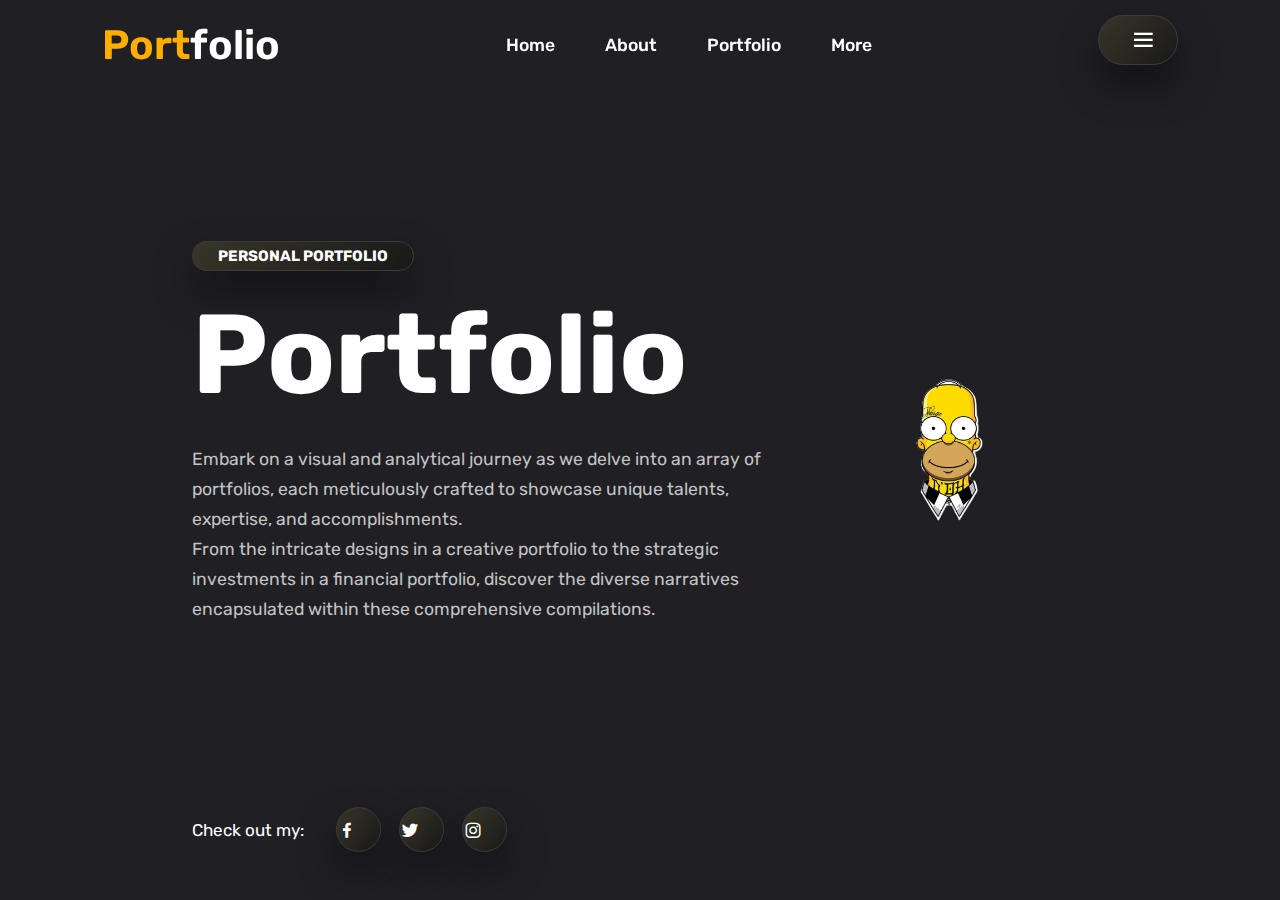
<file: index.html>
<!DOCTYPE html>
 <html>
    <head>
      <meta charset="utf-8"> 
      <meta name="viewport" content="width=device-width,initial-scale=1"> 
        <title>Personal Portfolio</title>
        <link rel="stylesheet" type="text/css" href="style.css">

        <!--boxicons link-->
        <link rel="stylesheet" href="https://unpkg.com/boxicons@latest/css/boxicons.min.css">

        <!--google fonts link-->
        <link rel="preconnect" href="https://fonts.googleapis.com">
        <link rel="preconnect" href="https://fonts.gstatic.com" crossorigin>
        <link href="https://fonts.googleapis.com/css2?family=Rubik:ital,wght@0,300;0,500;0,600;0,700;0,800;0,900;1,400&display=swap" rel="stylesheet">

    </head>
    <body>
    
        <!--header section-->
        <header>
            <a href="#" class="logo"><span>Port</span>folio</a>
            <ul class="navbar">
                <li><a href="1stpage.html" class="active">Home</a></li>
                <li><a href="about.html">About</a></li>
                <li><a href="portfolio.html">Portfolio</a></li>
                <li><a href="more.html">More</a></li>
            </ul>
            <div class="menu-btn">
                <span></span>
                <div class="bx bx-menu" id="menu-icon"></div>

            </div>
        </header>


        <!--home section-->
        <section class="Home" id="home">
            <div class="home-text">
                <span>Personal Portfolio</span>
                <h1>Portfolio</h1>
                <p>Embark on a visual and analytical journey as we delve into an array of portfolios, each meticulously crafted to showcase unique talents, expertise, and accomplishments. <br>
                     From the intricate designs in a creative portfolio to the strategic investments in a financial portfolio, discover the diverse narratives encapsulated within these comprehensive compilations.</p>
               
            </div>
            
            <div class="home-img">
                <img src="cartoon.png">
            </div>

        </section>

        <div class="share">
            <p>Check out my:</p>

            <div class="social">
                <a href="https://www.facebook.com/profile.php?id=100087393254246"><i class="bx bxl-facebook"></i></a>
                <a href="https://x.com/Tighty12Tighty?t=42-EDRRDai9XrcjA4vaq-Q&s=07"><i class="bx bxl-twitter"></i></a>
                <a href="https://instagram.com/jajan.quiza"><i class="bx bxl-instagram"></i></a>

            </div>
        </div> 
        
    </body>
</html>
</file>
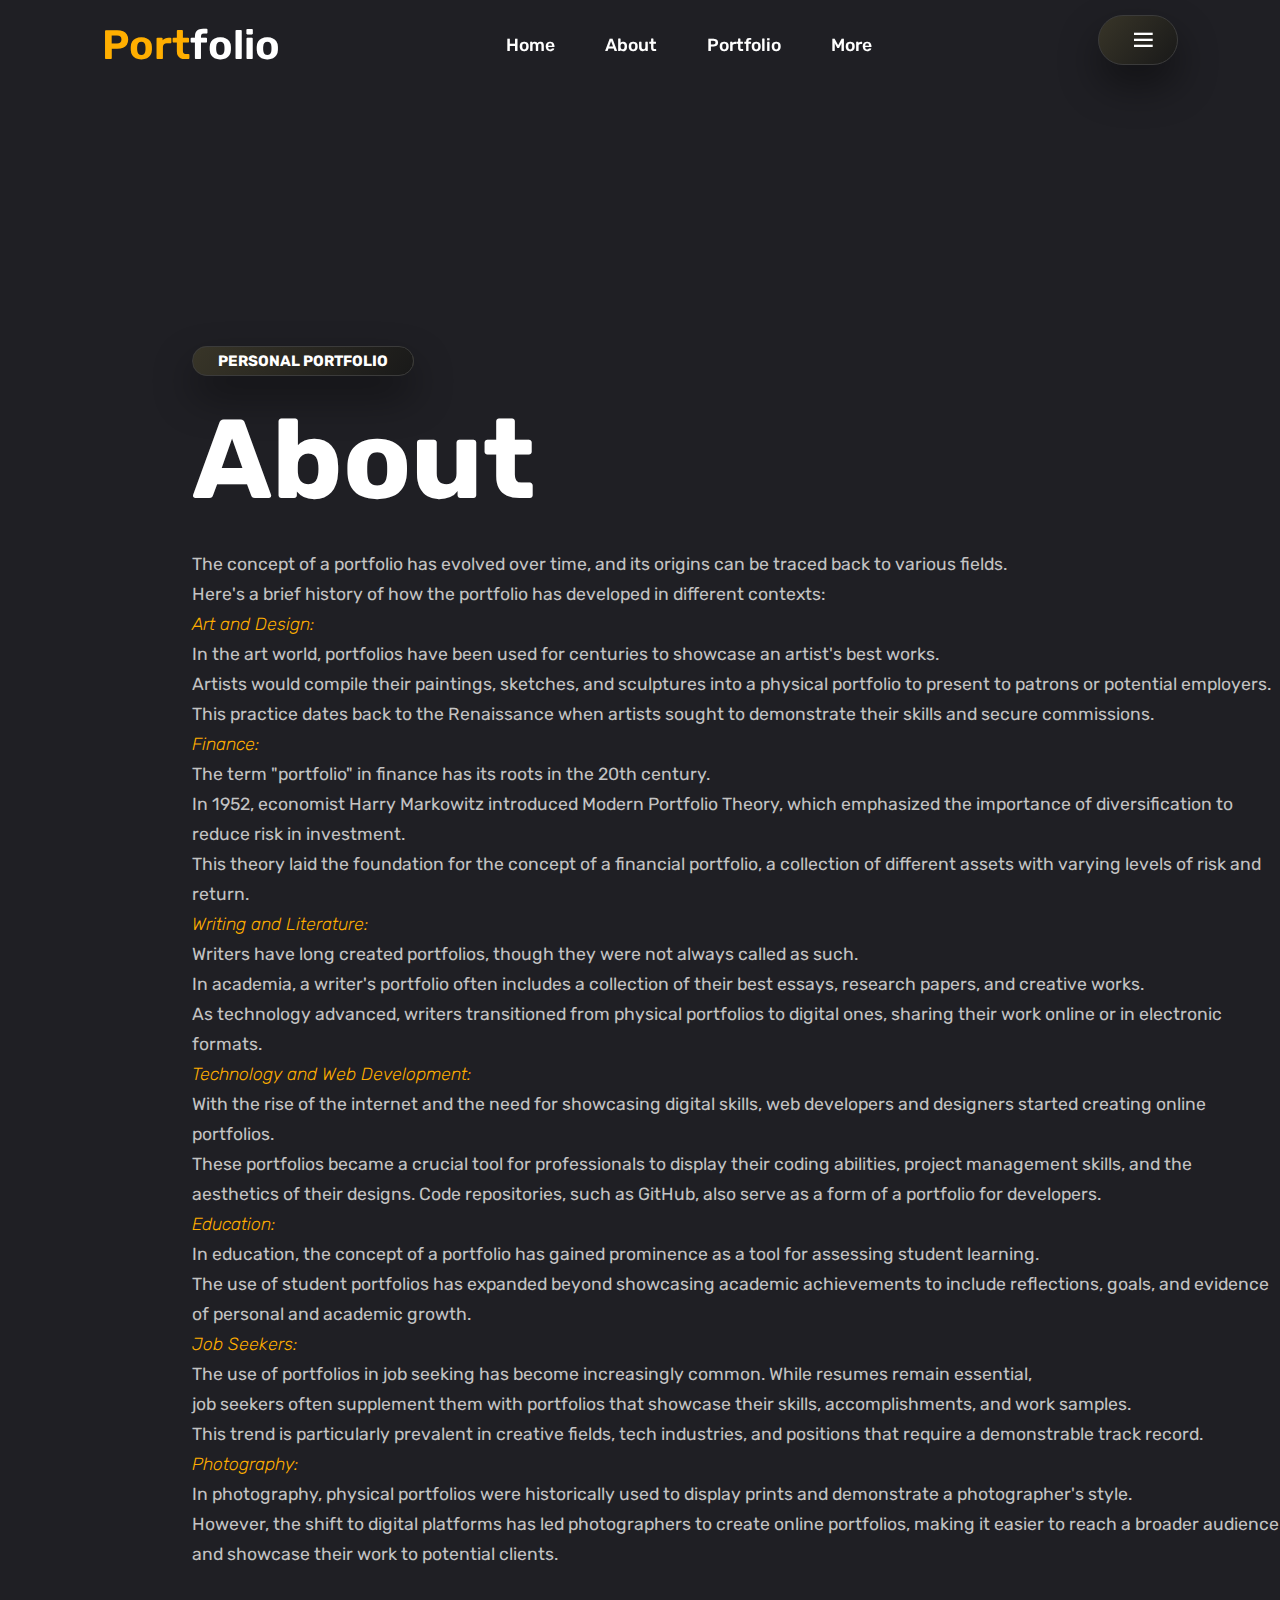
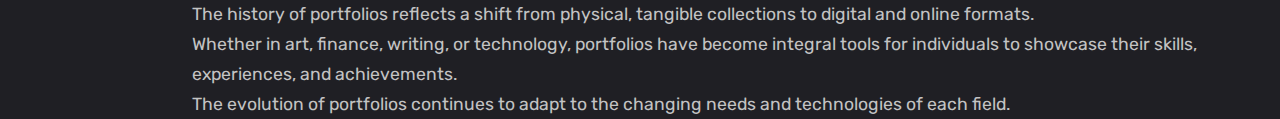
<file: about.html>
<!DOCTYPE html>
<html lang="en">
<head>
    <meta charset="UTF-8">
    <meta name="viewport" content="width=device-width, initial-scale=1.0">
    <title>About</title>
    <link rel="stylesheet" type="text/css" href="style.css">

    <!--boxicons link-->
    <link rel="stylesheet" href="https://unpkg.com/boxicons@latest/css/boxicons.min.css">

    <!--google fonts link-->
    <link rel="preconnect" href="https://fonts.googleapis.com">
    <link rel="preconnect" href="https://fonts.gstatic.com" crossorigin>
    <link href="https://fonts.googleapis.com/css2?family=Rubik:ital,wght@0,300;0,500;0,600;0,700;0,800;0,900;1,400&display=swap" rel="stylesheet">

</head>
<body>
    <!--header section-->
    <header>
        <a href="#" class="logo"><span>Port</span>folio</a>
        <ul class="navbar">
            <li><a href="1stpage.html" class="active">Home</a></li>
            <li><a href="about.html">About</a></li>
            <li><a href="portfolio.html">Portfolio</a></li>
            <li><a href="more.html">More</a></li>
        </ul>
        <div class="menu-btn">
            <span></span>
            <div class="bx bx-menu" id="menu-icon"></div>

        </div>
    </header>

    <!--About section-->
    <section class="about" id="about">
        <div class="home-text">
            <span>Personal Portfolio</span>
            <h1>About</h1>
            <p>The concept of a portfolio has evolved over time, and its origins can be traced back to various fields. <br>
                Here's a brief history of how the portfolio has developed in different contexts: <br>
            
            <i>Art and Design:</i><br>
            In the art world, portfolios have been used for centuries to showcase an artist's best works. <br>
            Artists would compile their paintings, sketches, and sculptures into a physical portfolio to present to patrons or potential employers. <br>
            This practice dates back to the Renaissance when artists sought to demonstrate their skills and secure commissions. <br>
        
            <i>Finance:</i><br>
            The term "portfolio" in finance has its roots in the 20th century. <br>
            In 1952, economist Harry Markowitz introduced Modern Portfolio Theory, which emphasized the importance of diversification to reduce risk in investment. <br>
            This theory laid the foundation for the concept of a financial portfolio, a collection of different assets with varying levels of risk and return. <br>
        
            <i>Writing and Literature:</i><br>
            Writers have long created portfolios, though they were not always called as such. <br>
            In academia, a writer's portfolio often includes a collection of their best essays, research papers, and creative works. <br>
            As technology advanced, writers transitioned from physical portfolios to digital ones, sharing their work online or in electronic formats. <br>
            
            <i>Technology and Web Development:</i><br>
            With the rise of the internet and the need for showcasing digital skills, web developers and designers started creating online portfolios. <br>
            These portfolios became a crucial tool for professionals to display their coding abilities, project management skills, and the aesthetics of their designs. Code repositories, such as GitHub, also serve as a form of a portfolio for developers. <br>
            
            <i>Education:</i><br>
            In education, the concept of a portfolio has gained prominence as a tool for assessing student learning. <br>
            The use of student portfolios has expanded beyond showcasing academic achievements to include reflections, goals, and evidence of personal and academic growth. <br>
        
            <i>Job Seekers:</i><br> 
            The use of portfolios in job seeking has become increasingly common. While resumes remain essential, <br>
            job seekers often supplement them with portfolios that showcase their skills, accomplishments, and work samples. <br>
            This trend is particularly prevalent in creative fields, tech industries, and positions that require a demonstrable track record. <br>
            
            <i>Photography:</i><br>
            In photography, physical portfolios were historically used to display prints and demonstrate a photographer's style. <br>
            However, the shift to digital platforms has led photographers to create online portfolios, making it easier to reach a broader audience and showcase their work to potential clients. <br>
             <br>
             The history of portfolios reflects a shift from physical, tangible collections to digital and online formats. 
             <br>Whether in art, finance, writing, or technology, portfolios have become integral tools for individuals to showcase their skills, experiences, and achievements. <br>
             The evolution of portfolios continues to adapt to the changing needs and technologies of each field.
            </p>
        </div>

    </section>

</body>
</html>
</file>
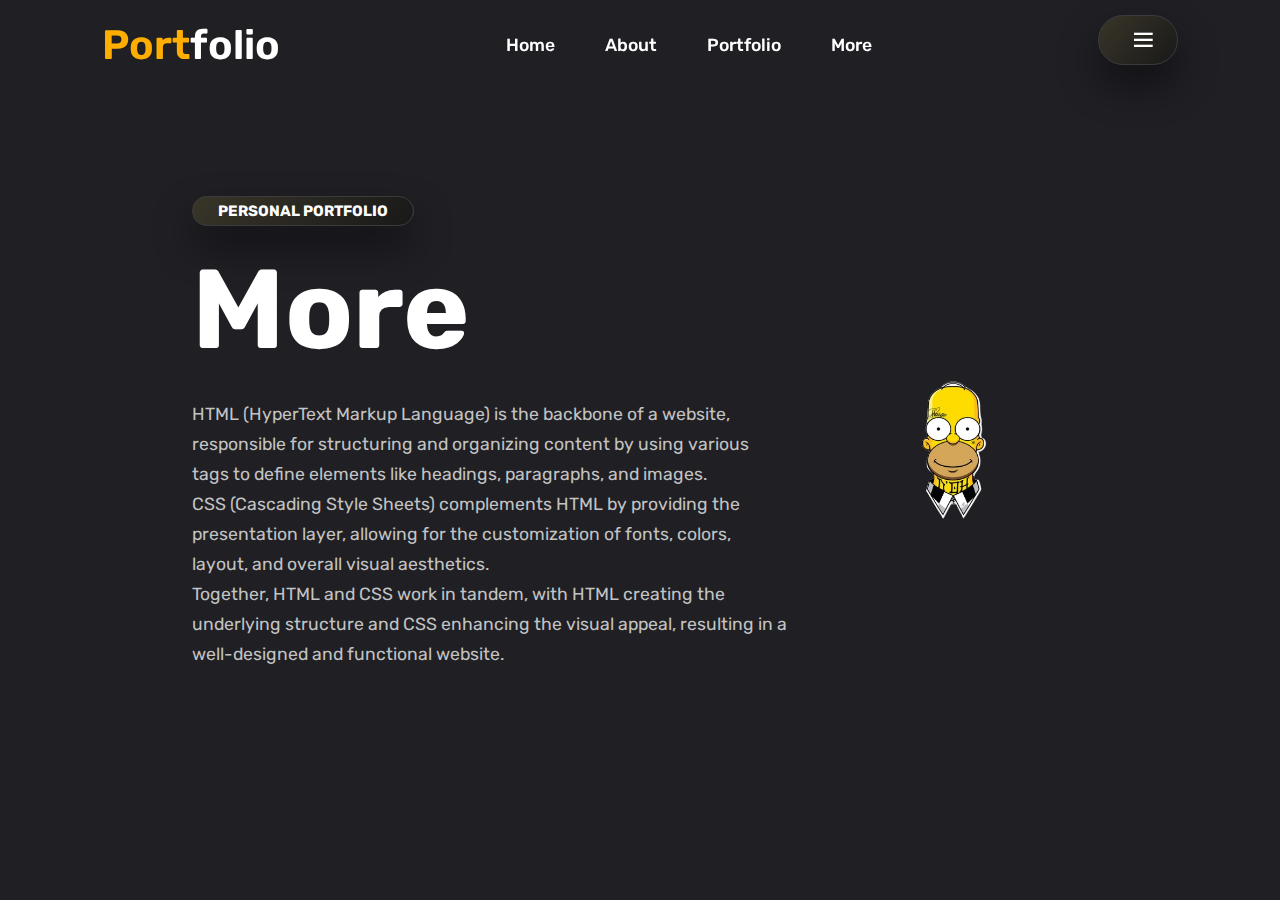
<file: more.html>
<!DOCTYPE html>
<html lang="en">
<head>
    <meta charset="UTF-8">
    <meta name="viewport" content="width=device-width, initial-scale=1.0">
    <title>About</title>
    <link rel="stylesheet" type="text/css" href="style.css">

    <!--boxicons link-->
    <link rel="stylesheet" href="https://unpkg.com/boxicons@latest/css/boxicons.min.css">

    <!--google fonts link-->
    <link rel="preconnect" href="https://fonts.googleapis.com">
    <link rel="preconnect" href="https://fonts.gstatic.com" crossorigin>
    <link href="https://fonts.googleapis.com/css2?family=Rubik:ital,wght@0,300;0,500;0,600;0,700;0,800;0,900;1,400&display=swap" rel="stylesheet">

</head>
<body>
    <!--header section-->
    <header>
        <a href="#" class="logo"><span>Port</span>folio</a>
        <ul class="navbar">
            <li><a href="1stpage.html" class="active">Home</a></li>
            <li><a href="about.html">About</a></li>
            <li><a href="portfolio.html">Portfolio</a></li>
            <li><a href="more.html">More</a></li>
        </ul>
        <div class="menu-btn">
            <span></span>
            <div class="bx bx-menu" id="menu-icon"></div>

        </div>
    </header>
    
       <!--More section-->
       <section class="more" id="more">
        <div class="home-text">
            <span>Personal Portfolio</span>
            <h1>More</h1>
            <p>HTML (HyperText Markup Language) is the backbone of a website, responsible for structuring and organizing content by using various tags to define elements like headings, paragraphs, and images. <br>
                 CSS (Cascading Style Sheets) complements HTML by providing the presentation layer, allowing for the customization of fonts, colors, layout, and overall visual aesthetics. <br>
                 Together, HTML and CSS work in tandem, with HTML creating the underlying structure and CSS enhancing the visual appeal, resulting in a well-designed and functional website.</p>
            
        </div>
        
        <div class="home-img">
            <img src="cartoon.png">
        </div>

    </section>

    

</body>
</html>
</file>
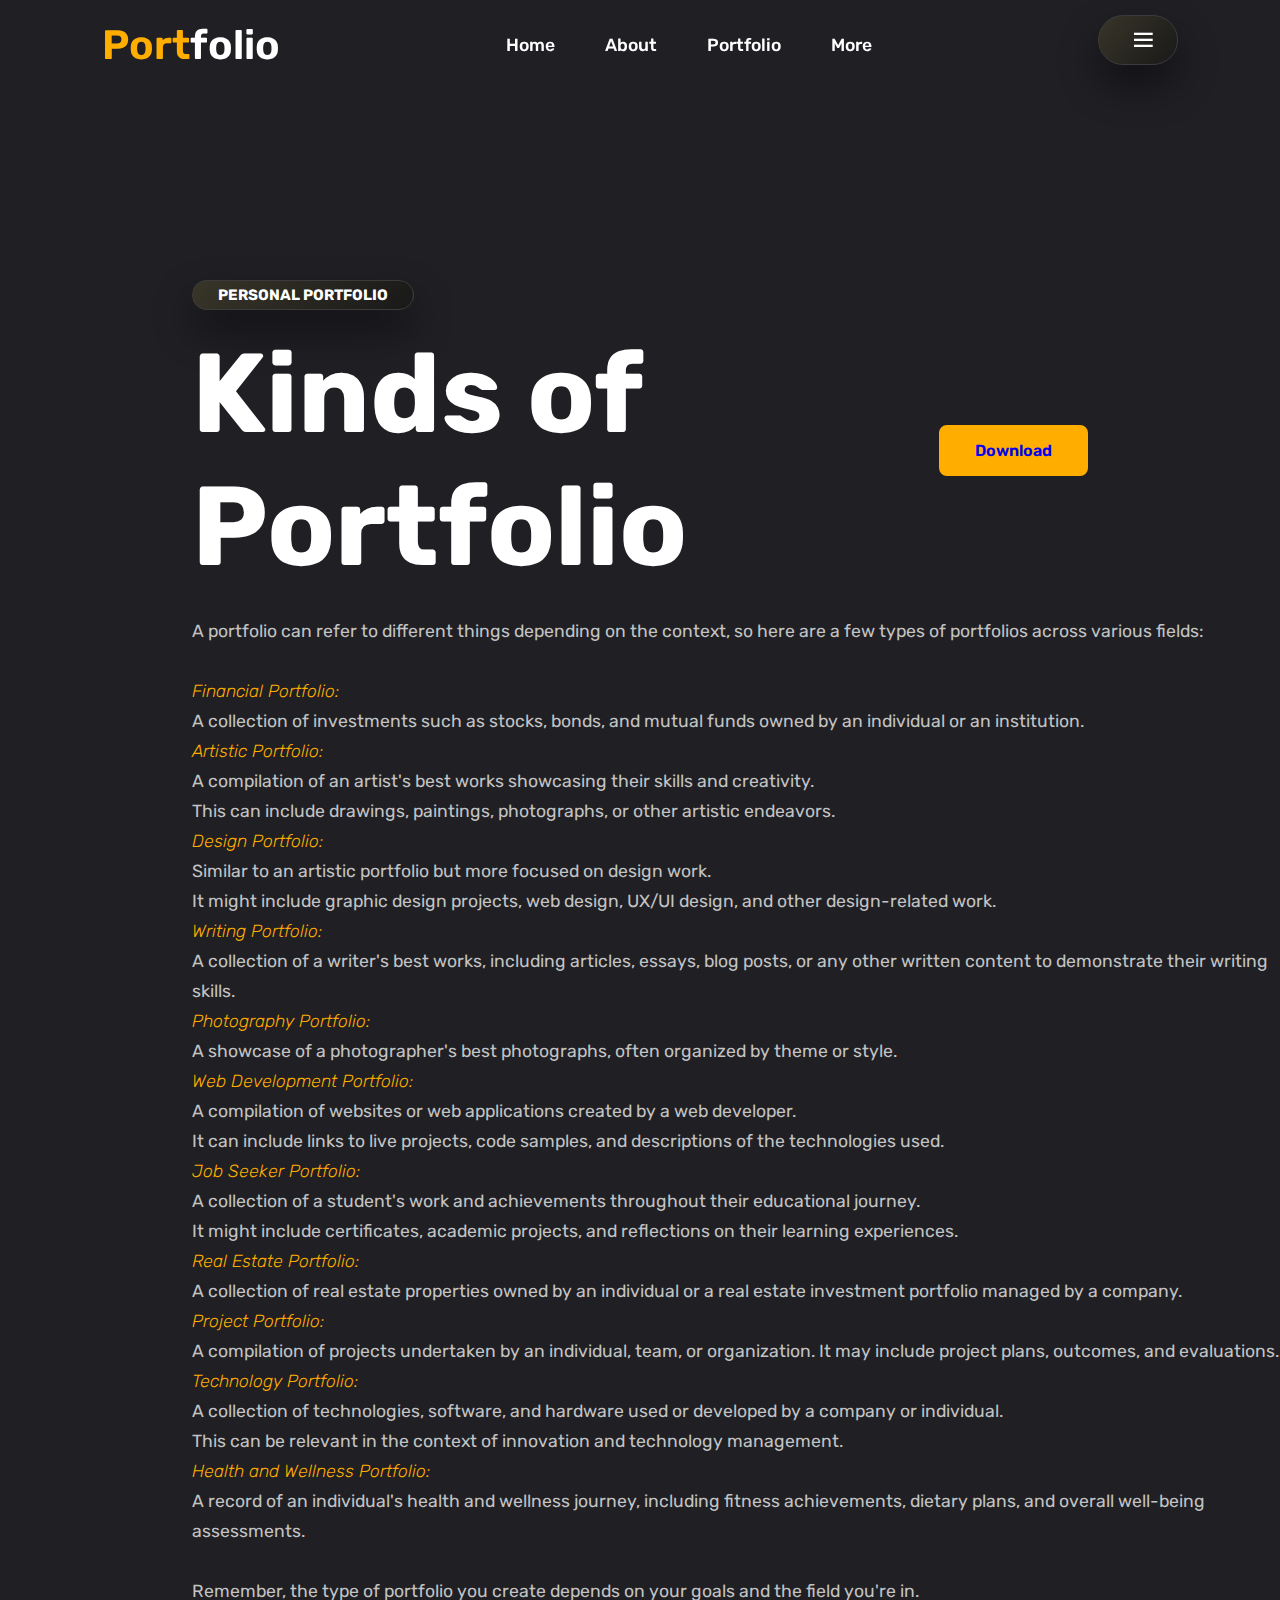
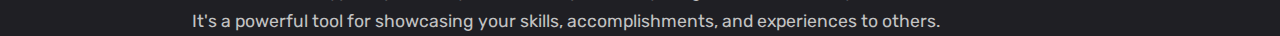
<file: portfolio.html>
<!DOCTYPE html>
<html lang="en">
<head>
    <meta charset="UTF-8">
    <meta name="viewport" content="width=device-width, initial-scale=1.0">
    <title>About</title>
    <link rel="stylesheet" type="text/css" href="style.css">

    <!--boxicons link-->
    <link rel="stylesheet" href="https://unpkg.com/boxicons@latest/css/boxicons.min.css">

    <!--google fonts link-->
    <link rel="preconnect" href="https://fonts.googleapis.com">
    <link rel="preconnect" href="https://fonts.gstatic.com" crossorigin>
    <link href="https://fonts.googleapis.com/css2?family=Rubik:ital,wght@0,300;0,500;0,600;0,700;0,800;0,900;1,400&display=swap" rel="stylesheet">

</head>
<body>
    <!--header section-->
    <header>
        <a href="#" class="logo"><span>Port</span>folio</a>
        <ul class="navbar">
            <li><a href="1stpage.html" class="active">Home</a></li>
            <li><a href="about.html">About</a></li>
            <li><a href="portfolio.html">Portfolio</a></li>
            <li><a href="more.html">More</a></li>
        </ul>
        <div class="menu-btn">
            <span></span>
            <div class="bx bx-menu" id="menu-icon"></div>

        </div>
    </header>
    
        <!--Porfolio section-->
        <section class="portfolio" id="portfolio">
            <div class="home-text">
                <span>Personal Portfolio</span>
                <h1>Kinds of Portfolio</h1>
                <p>A portfolio can refer to different things depending on the context, so here are a few types of portfolios across various fields:<br>
                 <br>
                 <i>Financial Portfolio:</i><br>
                 A collection of investments such as stocks, bonds, and mutual funds owned by an individual or an institution. <br>
                
                 <i>Artistic Portfolio:</i><br>
                 A compilation of an artist's best works showcasing their skills and creativity. <br>
                 This can include drawings, paintings, photographs, or other artistic endeavors. <br>

                 <i>Design Portfolio:</i><br>
                 Similar to an artistic portfolio but more focused on design work. <br>
                 It might include graphic design projects, web design, UX/UI design, and other design-related work. <br>

                 <i>Writing Portfolio:</i><br>
                 A collection of a writer's best works, including articles, essays, blog posts, or any other written content to demonstrate their writing skills. <br>
                
                 <i>Photography Portfolio:</i><br>
                 A showcase of a photographer's best photographs, often organized by theme or style. <br>

                 <i>Web Development Portfolio:</i><br>
                 A compilation of websites or web applications created by a web developer. <br>
                 It can include links to live projects, code samples, and descriptions of the technologies used. <br>

                 <i>Job Seeker Portfolio:</i><br>   
                 A collection of a student's work and achievements throughout their educational journey. <br>
                 It might include certificates, academic projects, and reflections on their learning experiences. <br>

                 <i>Real Estate Portfolio:</i><br>
                 A collection of real estate properties owned by an individual or a real estate investment portfolio managed by a company. <br>

                 <i>Project Portfolio:</i><br>
                 A compilation of projects undertaken by an individual, team, or organization. It may include project plans, outcomes, and evaluations. <br>

                 <i>Technology Portfolio:</i><br>
                 A collection of technologies, software, and hardware used or developed by a company or individual. <br>
                 This can be relevant in the context of innovation and technology management. <br>
                  
                 <i>Health and Wellness Portfolio:</i><br>
                 A record of an individual's health and wellness journey, including fitness achievements, dietary plans, and overall well-being assessments. <br>
                 <br>
                 Remember, the type of portfolio you create depends on your goals and the field you're in. <br>
                 It's a powerful tool for showcasing your skills, accomplishments, and experiences to others.

                 </p>
                
            </div>
            <div class="main-btn">
                <a href="Financial Portfolio.pdf" class="btn">Download</a>
            </div>

        </section>

    

</body>
</html>
</file>
<file: style.css>
*{
    padding: 0;
    margin: 0;
    box-sizing: border-box;
    font-family: 'Rubik', sans-serif;
    list-style: none;
    text-decoration: none;
}

:root{
    --bg-color: #1f1f24;
    --text-color: #fff;
    --main-color: #ffae00;

    --big-font: 7rem;
    --p-font: 1.1rem;
}

body{
    background: var(--bg-color);
    color: var(--text-color);
    overflow-x: hidden;
}
header{
    position: fixed;
    top: 0;
    right: 0;
    width: 100%;
    z-index: 1000;
    display: flex;
    align-items: center;
    justify-content: space-between;
    padding: 32px 15%;
    background: transparent;
    transition: all ease .45s;
}
.logo{
    color: var(--text-color);
    font-size: 41px;
    font-weight: 600;
}
.logo span{
    color: var(--main-color);
}
.navbar{
    display:flex;
}
.navbar a{
    font-size: var(--p-font);
    font-weight: 500;
    color: var(--text-color);
    margin: 0 25px;
    transition: all ease .50s;
}
.navbar a:hover{
    color: var(--main-color);
    transform: scale(1);
    color: var(--main-color);
    background: var(--bg-color);
    box-shadow: 0 0 40px var(--main-color);
    border-radius: 15px;
    overflow: hidden;
}
.navbar a:active{
    color: var(--main-color);
}
.menu-btn{
    background: linear-gradient(130.08deg, #383528 0%, #191919 100%);
    box-shadow: 0px 20px 40px #00000070;
    border: 1px solid #3b3b3b;
    padding: 10px 20px;
    border-radius: 100px;
    display: flex;
    align-items: center;
    cursor: pointer;
    margin-bottom:10px ;
}
#menu-icon{
    font-size: 28px;
    margin-left: 10px;
    z-index: 6;
}

section{
    padding: 0 15%;
    position: relative;
    width: 100%;
    height: 100vh;
    display: flex;
    align-items: center;
    justify-content:space-between;
    gap: 30px;
}
.about i{
    font-weight: 300;
    color: var(--main-color);

}
.about p{
    position: absolute;
    align-items: center;
}
.portfolio i{
    font-weight: 300;
    color: var(--main-color);
}
.portfolio p{
    position: absolute;
    align-items: center;
}
.home{
    position: relative;
    width: 100%;
    height: 100vh;
    display: flex;
    align-items: center;
    justify-content:space-between;
    gap: 30px;
}
.home-img{
    width: 730px;
    height: 730px;
}
.home-img img{
    width: 100%;
    height: 100%;
    object-fit: contain;
}
.home-text span{
    padding: 5px 25px;
    background: linear-gradient(130.08deg, #383528 0%, #191919 100%);
    box-shadow: 0px 20px 40px #00000070;
    border: 1px solid #3b3b3b;
    border-radius: 100px;
    color: var(--text-color);
    font-weight: 700;
    font-size: 15px;
    text-transform: uppercase;
}
.home-text h1{
    font-size: var(--big-font);
    margin: 23px 0;
}.home-text p{
    font-size: var(--p-font);
    font-weight: 400;
    color: #c3c3c3;
    line-height: 30px;
    margin-bottom: 30px;
} 
.btn{
    display: inline-block;
    padding: 14px 34px;
    background: var(--main-color);
    border: 2px solid var(--main-color);
    font-size: 16px;
    font-weight: 600;
    border-radius: 8px;
    transition: all 0.6s ease-in-out;
    align-items: end;
}
.btn:hover{
    transform: translateY(-5px);
    background: transparent;
    color: var(--main-color);
     transform: scale(1);
    color: var(--main-color);
    background: var(--bg-color);
    box-shadow: 0 0 40px var(--main-color);
    border-radius: 15px;
    overflow: hidden;
}
.share{
    position: absolute;
    bottom: 3rem;
    left: 15%;
    display: flex;
    align-items: center;
}
.share p{
    font-size: 17px;
    color: var(--text-color);
    margin-right: 25px;
}
.social i{
    display: inline-flex;
    align-items: center;
    height: 45px;
    width: 45px;
    background: linear-gradient(130.08deg, #383528 0%, #191919 100%);
    box-shadow: 0px 20px 40px #00000070;
    border: 1px solid #3b3b3b;
    border-radius: 50%; 
    color: var(--text-color);
    font-size: 20px;
    margin: 0 7px;
    transition: all 0.6s ease-in-out;
}
.social i:hover{
    transform: translateY(-10px);
}
@media (max-width: 1850px){
    header{ 
        padding: 15px 8%;
        transition: 2s;

    }
}
</file>
